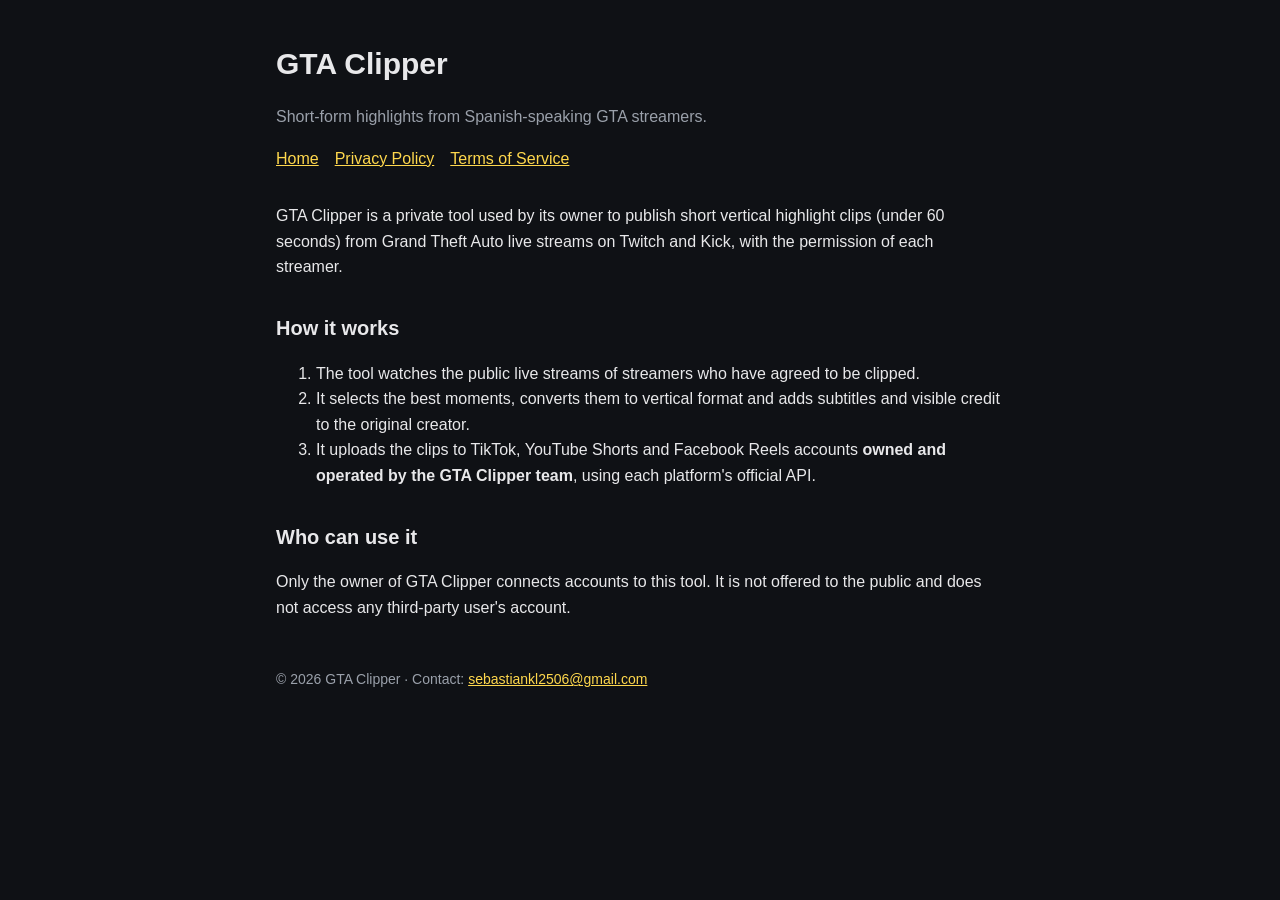
<file: index.html>
<!doctype html><html lang="en"><head><meta charset="utf-8"><meta name="viewport" content="width=device-width,initial-scale=1">
<title>GTA Clipper</title><link rel="stylesheet" href="style.css"></head><body><main>
<h1>GTA Clipper</h1><p class="muted">Short-form highlights from Spanish-speaking GTA streamers.</p><nav><a href="./">Home</a><a href="privacy.html">Privacy Policy</a><a href="terms.html">Terms of Service</a></nav>
<p>GTA Clipper is a private tool used by its owner to publish short vertical highlight clips (under 60 seconds) from Grand Theft Auto live streams on Twitch and Kick, with the permission of each streamer.</p>
<h2>How it works</h2>
<ol><li>The tool watches the public live streams of streamers who have agreed to be clipped.</li>
<li>It selects the best moments, converts them to vertical format and adds subtitles and visible credit to the original creator.</li>
<li>It uploads the clips to TikTok, YouTube Shorts and Facebook Reels accounts <strong>owned and operated by the GTA Clipper team</strong>, using each platform's official API.</li></ol>
<h2>Who can use it</h2><p>Only the owner of GTA Clipper connects accounts to this tool. It is not offered to the public and does not access any third-party user's account.</p>
<footer>© 2026 GTA Clipper · Contact: <a href="mailto:sebastiankl2506@gmail.com">sebastiankl2506@gmail.com</a></footer></main></body></html>
</file>
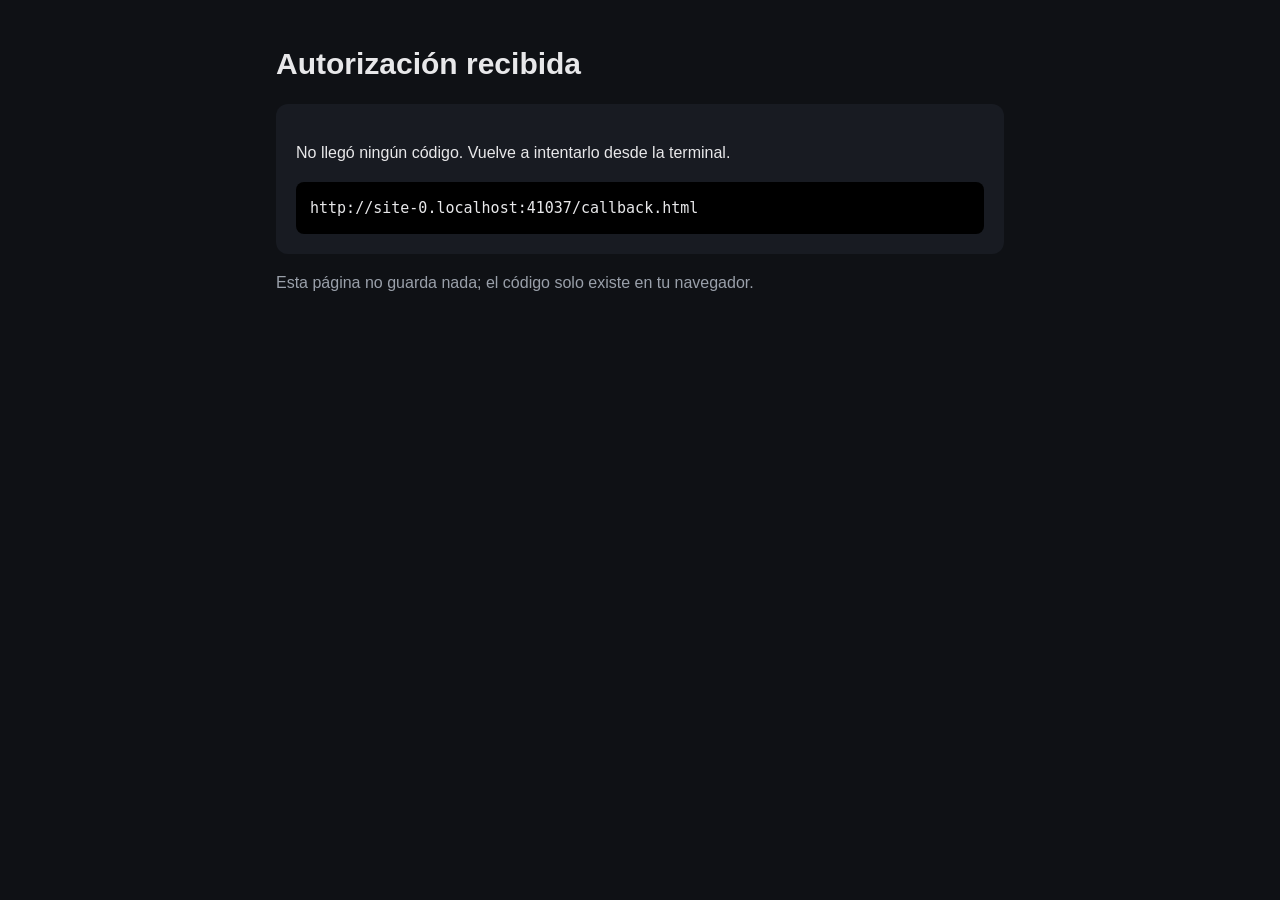
<file: callback.html>
<!doctype html><html lang="es"><head><meta charset="utf-8"><meta name="viewport" content="width=device-width,initial-scale=1">
<meta name="robots" content="noindex"><title>Autorización</title><link rel="stylesheet" href="style.css"></head><body><main>
<h1>Autorización recibida</h1>
<div class="card"><p id="msg">Copia este enlace y pégalo en la terminal:</p><code id="url"></code>
<button id="copy">Copiar enlace</button></div>
<p class="muted">Esta página no guarda nada; el código solo existe en tu navegador.</p>
<script>
const u=location.href,el=document.getElementById('url'),b=document.getElementById('copy');
el.textContent=u;
if(!new URLSearchParams(location.search).get('code')){document.getElementById('msg').textContent='No llegó ningún código. Vuelve a intentarlo desde la terminal.';b.hidden=true}
b.onclick=async()=>{try{await navigator.clipboard.writeText(u);b.textContent='¡Copiado!'}catch(e){const r=document.createRange();r.selectNodeContents(el);getSelection().removeAllRanges();getSelection().addRange(r);b.textContent='Selecciona y copia con ⌘C'}};
</script></main></body></html>
</file>
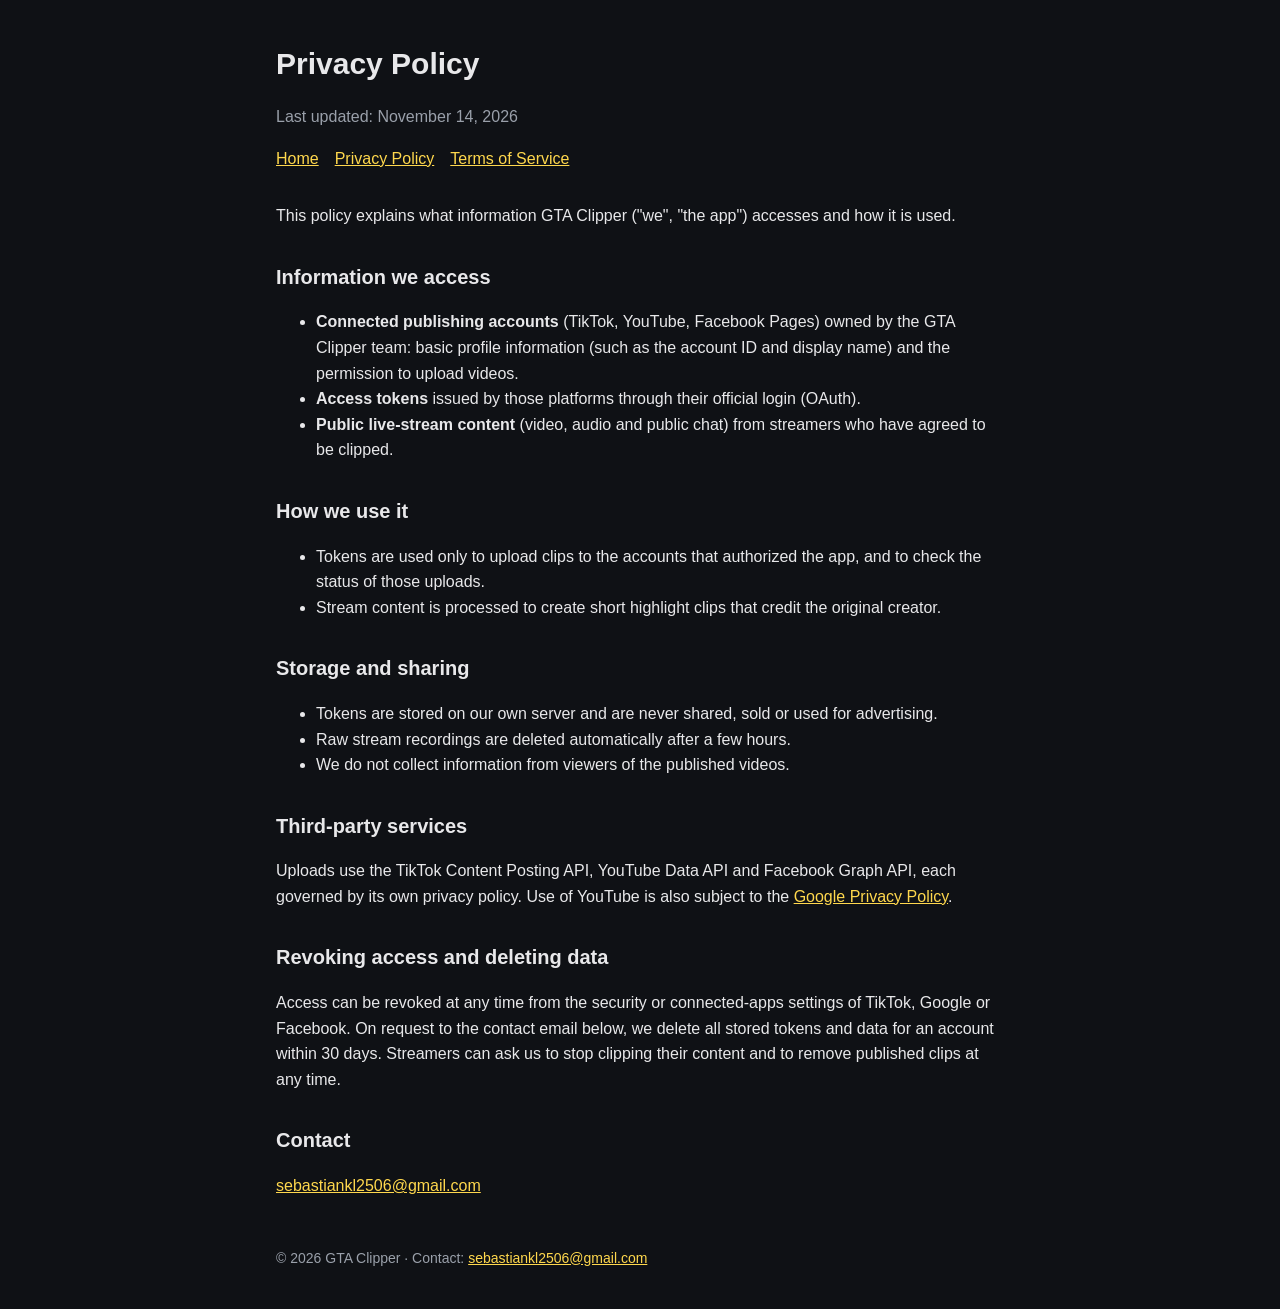
<file: privacy.html>
<!doctype html><html lang="en"><head><meta charset="utf-8"><meta name="viewport" content="width=device-width,initial-scale=1">
<title>Privacy Policy</title><link rel="stylesheet" href="style.css"></head><body><main>
<h1>Privacy Policy</h1><p class="muted">Last updated: November 14, 2026</p><nav><a href="./">Home</a><a href="privacy.html">Privacy Policy</a><a href="terms.html">Terms of Service</a></nav>
<p>This policy explains what information GTA Clipper ("we", "the app") accesses and how it is used.</p>
<h2>Information we access</h2><ul>
<li><strong>Connected publishing accounts</strong> (TikTok, YouTube, Facebook Pages) owned by the GTA Clipper team: basic profile information (such as the account ID and display name) and the permission to upload videos.</li>
<li><strong>Access tokens</strong> issued by those platforms through their official login (OAuth).</li>
<li><strong>Public live-stream content</strong> (video, audio and public chat) from streamers who have agreed to be clipped.</li></ul>
<h2>How we use it</h2><ul>
<li>Tokens are used only to upload clips to the accounts that authorized the app, and to check the status of those uploads.</li>
<li>Stream content is processed to create short highlight clips that credit the original creator.</li></ul>
<h2>Storage and sharing</h2><ul>
<li>Tokens are stored on our own server and are never shared, sold or used for advertising.</li>
<li>Raw stream recordings are deleted automatically after a few hours.</li>
<li>We do not collect information from viewers of the published videos.</li></ul>
<h2>Third-party services</h2><p>Uploads use the TikTok Content Posting API, YouTube Data API and Facebook Graph API, each governed by its own privacy policy. Use of YouTube is also subject to the <a href="https://policies.google.com/privacy">Google Privacy Policy</a>.</p>
<h2 id="data-deletion">Revoking access and deleting data</h2><p>Access can be revoked at any time from the security or connected-apps settings of TikTok, Google or Facebook. On request to the contact email below, we delete all stored tokens and data for an account within 30 days. Streamers can ask us to stop clipping their content and to remove published clips at any time.</p>
<h2>Contact</h2><p><a href="mailto:sebastiankl2506@gmail.com">sebastiankl2506@gmail.com</a></p>
<footer>© 2026 GTA Clipper · Contact: <a href="mailto:sebastiankl2506@gmail.com">sebastiankl2506@gmail.com</a></footer></main></body></html>
</file>
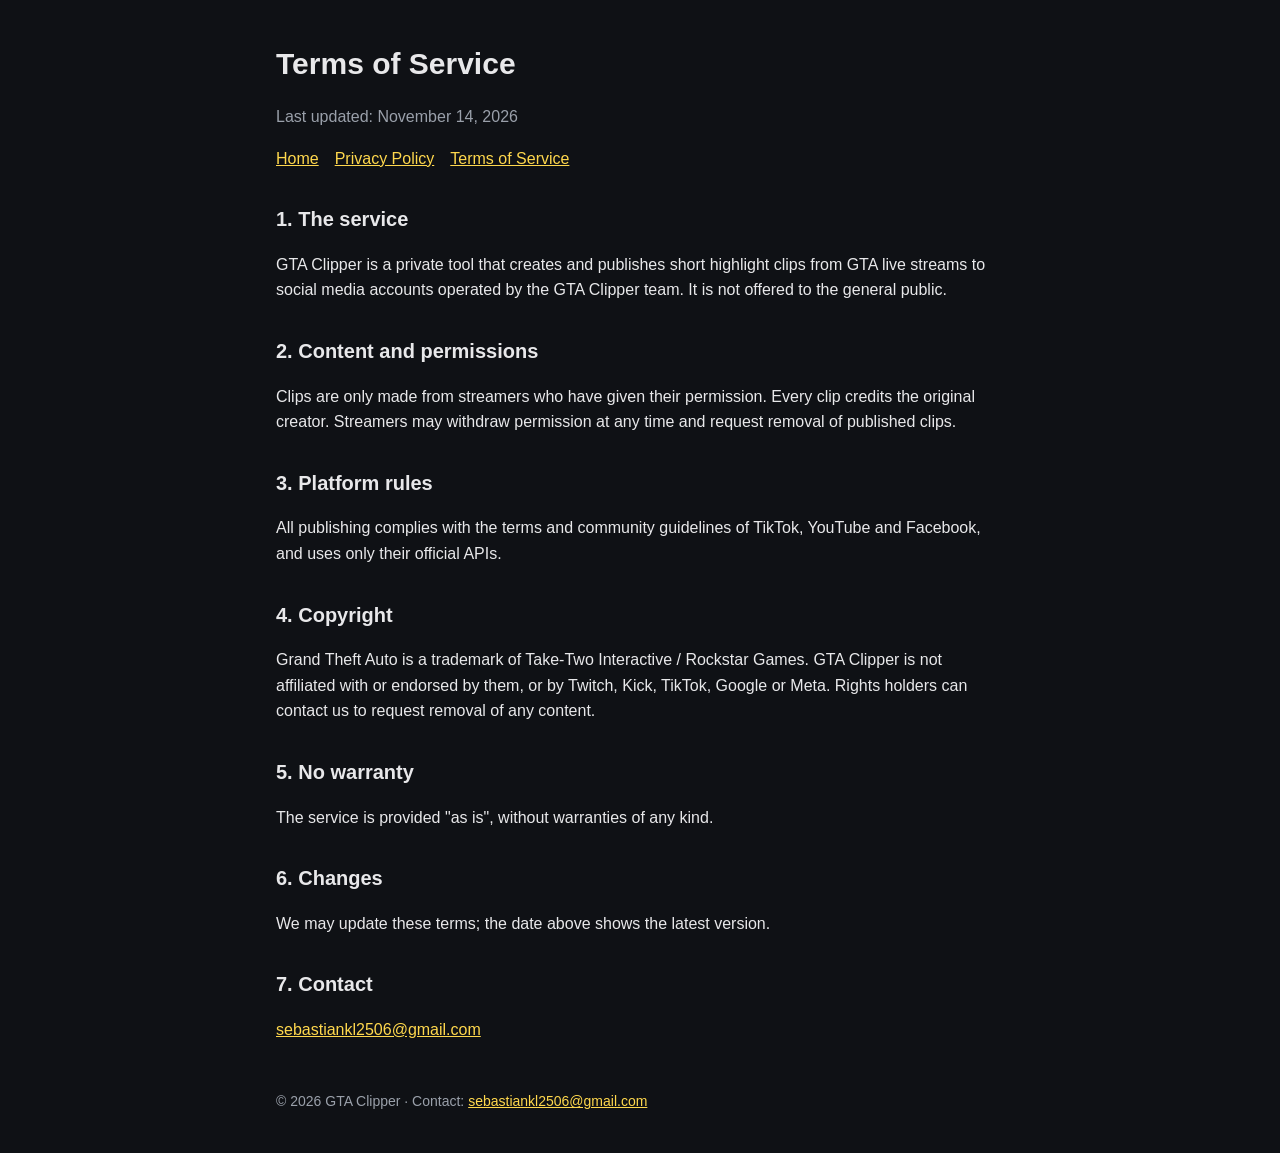
<file: terms.html>
<!doctype html><html lang="en"><head><meta charset="utf-8"><meta name="viewport" content="width=device-width,initial-scale=1">
<title>Terms of Service</title><link rel="stylesheet" href="style.css"></head><body><main>
<h1>Terms of Service</h1><p class="muted">Last updated: November 14, 2026</p><nav><a href="./">Home</a><a href="privacy.html">Privacy Policy</a><a href="terms.html">Terms of Service</a></nav>
<h2>1. The service</h2><p>GTA Clipper is a private tool that creates and publishes short highlight clips from GTA live streams to social media accounts operated by the GTA Clipper team. It is not offered to the general public.</p>
<h2>2. Content and permissions</h2><p>Clips are only made from streamers who have given their permission. Every clip credits the original creator. Streamers may withdraw permission at any time and request removal of published clips.</p>
<h2>3. Platform rules</h2><p>All publishing complies with the terms and community guidelines of TikTok, YouTube and Facebook, and uses only their official APIs.</p>
<h2>4. Copyright</h2><p>Grand Theft Auto is a trademark of Take-Two Interactive / Rockstar Games. GTA Clipper is not affiliated with or endorsed by them, or by Twitch, Kick, TikTok, Google or Meta. Rights holders can contact us to request removal of any content.</p>
<h2>5. No warranty</h2><p>The service is provided "as is", without warranties of any kind.</p>
<h2>6. Changes</h2><p>We may update these terms; the date above shows the latest version.</p>
<h2>7. Contact</h2><p><a href="mailto:sebastiankl2506@gmail.com">sebastiankl2506@gmail.com</a></p>
<footer>© 2026 GTA Clipper · Contact: <a href="mailto:sebastiankl2506@gmail.com">sebastiankl2506@gmail.com</a></footer></main></body></html>
</file>
<file: style.css>
:root{--bg:#0f1115;--fg:#e8e8ea;--muted:#9aa0aa;--accent:#ffd84d;--card:#181b22}
*{box-sizing:border-box}body{margin:0;background:var(--bg);color:var(--fg);font:16px/1.6 -apple-system,Segoe UI,Roboto,sans-serif}
main{max-width:760px;margin:0 auto;padding:40px 16px}h1{margin:0 0 4px;font-size:30px}h2{margin-top:32px;font-size:20px}
a{color:var(--accent)}.muted{color:var(--muted)}nav{display:flex;gap:16px;flex-wrap:wrap;margin:16px 0 32px}
.card{background:var(--card);border-radius:12px;padding:20px;margin:16px 0}
code{display:block;word-break:break-all;background:#000;padding:14px;border-radius:8px;font-size:15px}
button{background:var(--accent);color:#000;border:0;border-radius:8px;padding:12px 20px;font-weight:700;font-size:16px;cursor:pointer;margin-top:12px}
footer{margin-top:48px;color:var(--muted);font-size:14px}
</file>
